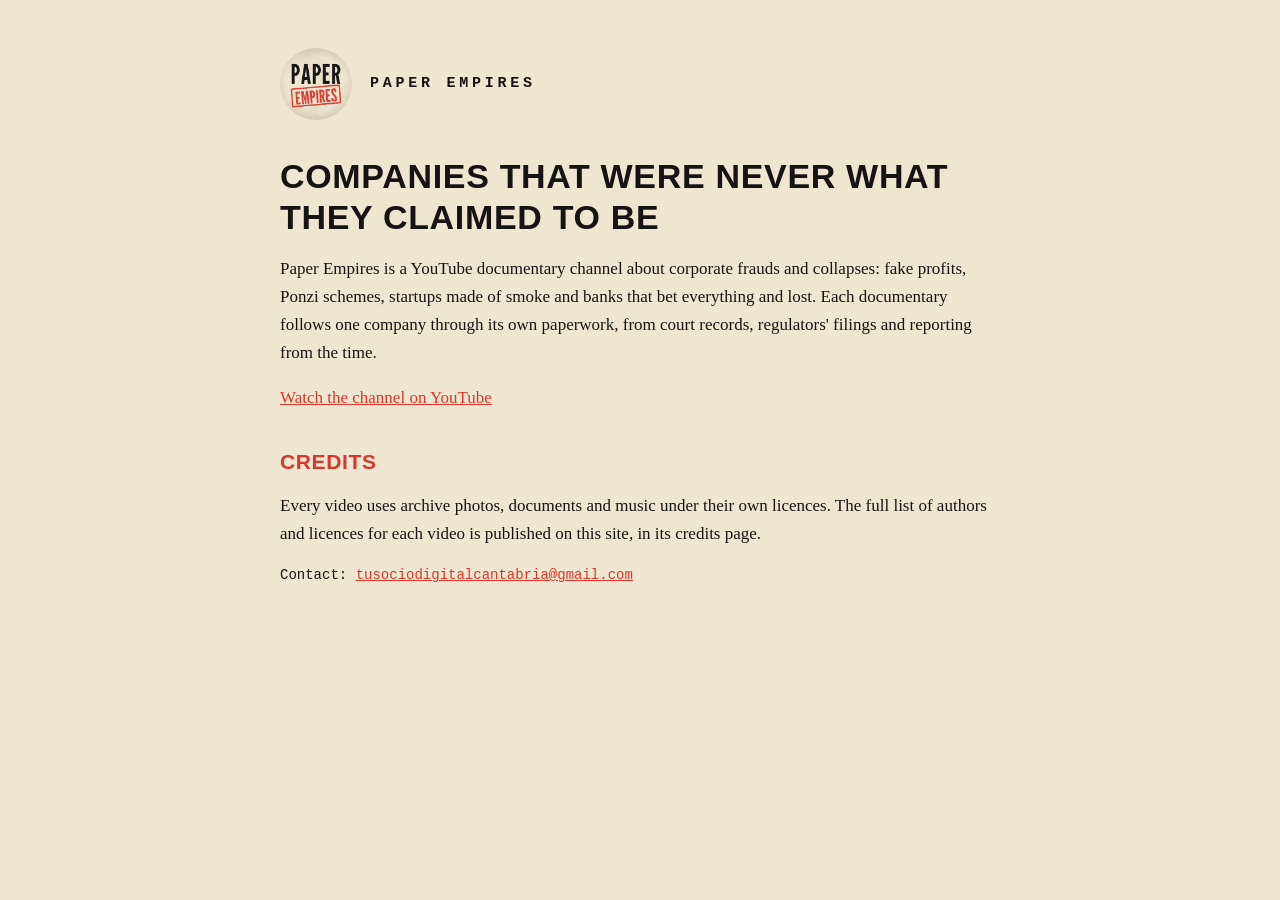
<file: index.html>
<!doctype html>
<html lang="en">
<head>
  <meta charset="utf-8">
  <meta name="viewport" content="width=device-width, initial-scale=1">
  <title>Paper Empires</title>
  <meta name="description" content="Documentaries about corporate frauds and collapses. A YouTube channel.">
  <link rel="stylesheet" href="estilo.css">
</head>
<body>
<main>
  <header><img src="logo-240.png" alt="Paper Empires"><a href="./">Paper Empires</a></header>
  <h1>Companies that were never what they claimed to be</h1>
  <p>Paper Empires is a YouTube documentary channel about corporate frauds and collapses: fake profits, Ponzi schemes, startups made of smoke and banks that bet everything and lost. Each documentary follows one company through its own paperwork, from court records, regulators' filings and reporting from the time.</p>
  <p><a href="https://www.youtube.com/@PaperEmpires-m1l">Watch the channel on YouTube</a></p>

  <h2>Credits</h2>
  <p>Every video uses archive photos, documents and music under their own licences. The full list of authors and licences for each video is published on this site, in its credits page.</p>

  <footer><p>Contact: <a href="mailto:tusociodigitalcantabria@gmail.com">tusociodigitalcantabria@gmail.com</a></p></footer>
</main>
</body>
</html>
</file>
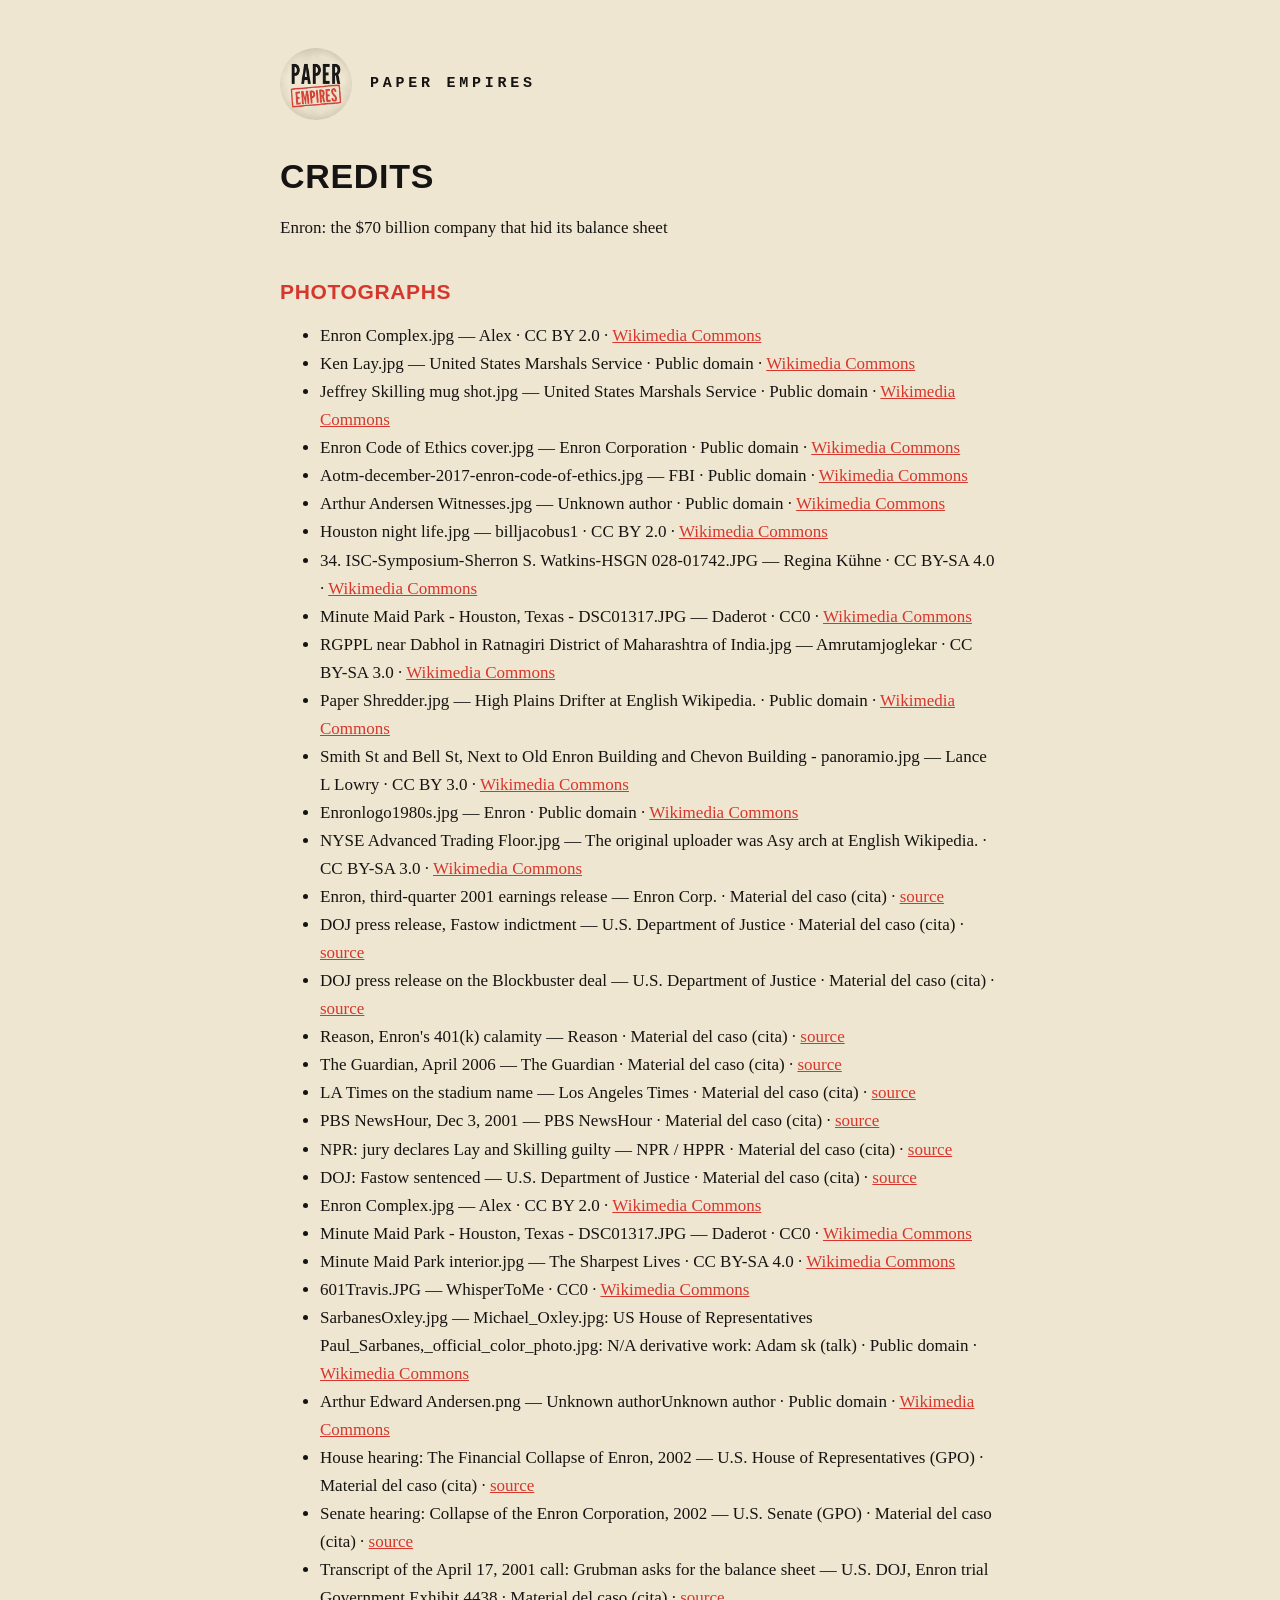
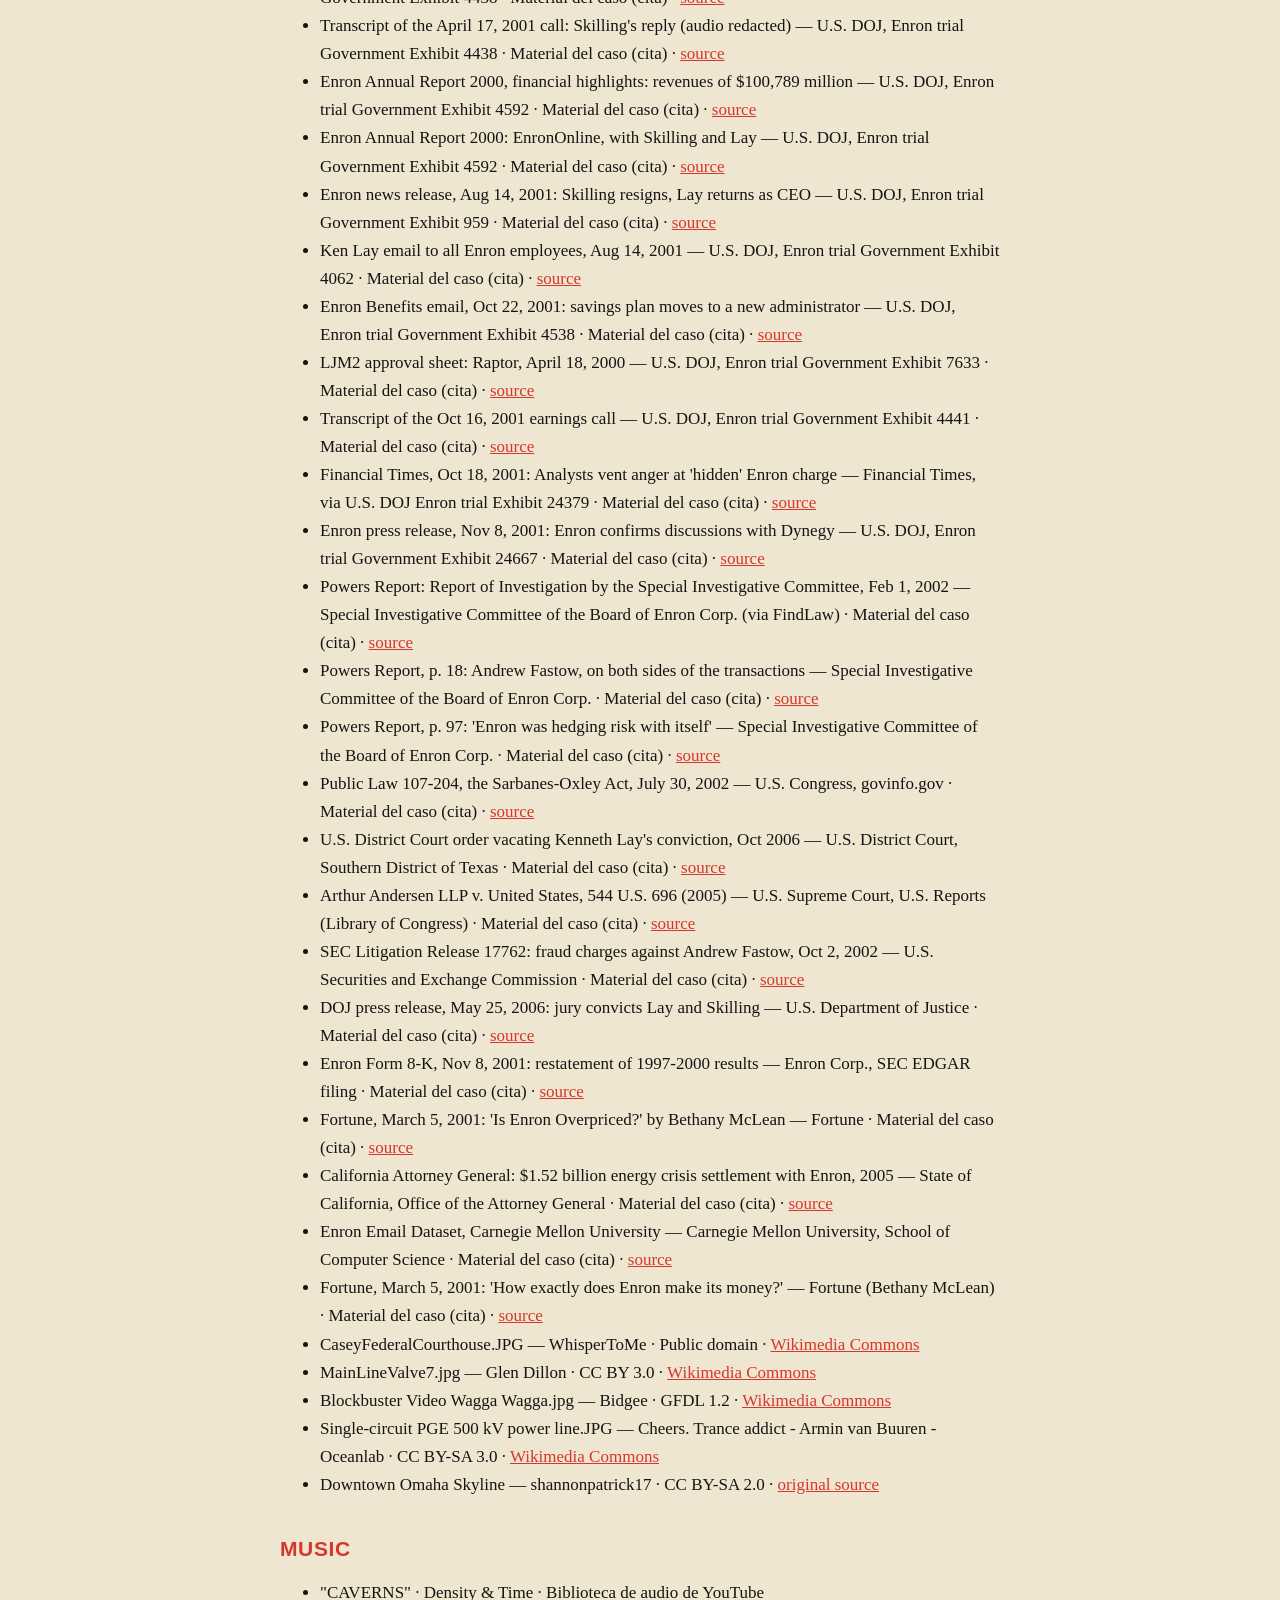
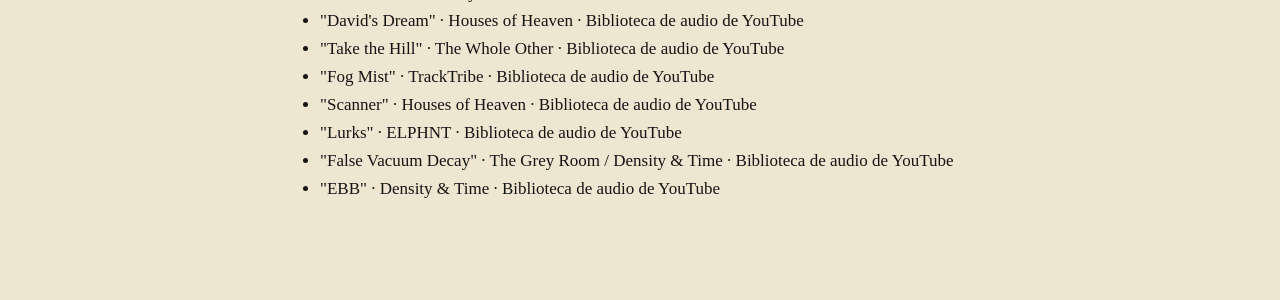
<file: creditos/001-enron-en.html>
<!doctype html><html lang="en"><head><meta charset="utf-8"><meta name="viewport" content="width=device-width, initial-scale=1"><title>Credits · Enron: the $70 billion company that hid its balance sheet</title><link rel="stylesheet" href="../estilo.css"></head><body><main><header><img src="../logo-240.png" alt="Paper Empires"><a href="../">Paper Empires</a></header><h1>Credits</h1><p>Enron: the $70 billion company that hid its balance sheet</p><h2>Photographs</h2><ul><li>Enron Complex.jpg — Alex · CC BY 2.0 · <a href="https://commons.wikimedia.org/wiki/File:Enron_Complex.jpg">Wikimedia Commons</a></li><li>Ken Lay.jpg — United States Marshals Service · Public domain · <a href="https://commons.wikimedia.org/wiki/File:Ken_Lay.jpg">Wikimedia Commons</a></li><li>Jeffrey Skilling mug shot.jpg — United States Marshals Service · Public domain · <a href="https://commons.wikimedia.org/wiki/File:Jeffrey_Skilling_mug_shot.jpg">Wikimedia Commons</a></li><li>Enron Code of Ethics cover.jpg — Enron Corporation · Public domain · <a href="https://commons.wikimedia.org/wiki/File:Enron_Code_of_Ethics_cover.jpg">Wikimedia Commons</a></li><li>Aotm-december-2017-enron-code-of-ethics.jpg — FBI · Public domain · <a href="https://commons.wikimedia.org/wiki/File:Aotm-december-2017-enron-code-of-ethics.jpg">Wikimedia Commons</a></li><li>Arthur Andersen Witnesses.jpg — Unknown author · Public domain · <a href="https://commons.wikimedia.org/wiki/File:Arthur_Andersen_Witnesses.jpg">Wikimedia Commons</a></li><li>Houston night life.jpg — billjacobus1 · CC BY 2.0 · <a href="https://commons.wikimedia.org/wiki/File:Houston_night_life.jpg">Wikimedia Commons</a></li><li>34. ISC-Symposium-Sherron S. Watkins-HSGN 028-01742.JPG — Regina Kühne · CC BY-SA 4.0 · <a href="https://commons.wikimedia.org/wiki/File:34._ISC-Symposium-Sherron_S._Watkins-HSGN_028-01742.JPG">Wikimedia Commons</a></li><li>Minute Maid Park - Houston, Texas - DSC01317.JPG — Daderot · CC0 · <a href="https://commons.wikimedia.org/wiki/File:Minute_Maid_Park_-_Houston,_Texas_-_DSC01317.JPG">Wikimedia Commons</a></li><li>RGPPL near Dabhol in Ratnagiri District of Maharashtra of India.jpg — Amrutamjoglekar · CC BY-SA 3.0 · <a href="https://commons.wikimedia.org/wiki/File:RGPPL_near_Dabhol_in_Ratnagiri_District_of_Maharashtra_of_India.jpg">Wikimedia Commons</a></li><li>Paper Shredder.jpg — High Plains Drifter at English Wikipedia. · Public domain · <a href="https://commons.wikimedia.org/wiki/File:Paper_Shredder.jpg">Wikimedia Commons</a></li><li>Smith St and Bell St, Next to Old Enron Building and Chevon Building - panoramio.jpg — Lance L Lowry · CC BY 3.0 · <a href="https://commons.wikimedia.org/wiki/File:Smith_St_and_Bell_St,_Next_to_Old_Enron_Building_and_Chevon_Building_-_panoramio.jpg">Wikimedia Commons</a></li><li>Enronlogo1980s.jpg — Enron · Public domain · <a href="https://commons.wikimedia.org/wiki/File:Enronlogo1980s.jpg">Wikimedia Commons</a></li><li>NYSE Advanced Trading Floor.jpg — The original uploader was Asy arch at English Wikipedia. · CC BY-SA 3.0 · <a href="https://commons.wikimedia.org/wiki/File:NYSE_Advanced_Trading_Floor.jpg">Wikimedia Commons</a></li><li>Enron, third-quarter 2001 earnings release — Enron Corp. · Material del caso (cita) · <a href="https://picker.uchicago.edu/Enron/EarningsRelease%2810-16-01%29.pdf">source</a></li><li>DOJ press release, Fastow indictment — U.S. Department of Justice · Material del caso (cita) · <a href="https://www.justice.gov/archive/opa/pr/2002/October/02_crm_568.htm">source</a></li><li>DOJ press release on the Blockbuster deal — U.S. Department of Justice · Material del caso (cita) · <a href="https://www.justice.gov/archive/opa/pr/2003/March/03_crm_153.htm">source</a></li><li>Reason, Enron's 401(k) calamity — Reason · Material del caso (cita) · <a href="https://reason.com/2001/12/27/enrons-401k-calamity/">source</a></li><li>The Guardian, April 2006 — The Guardian · Material del caso (cita) · <a href="https://www.theguardian.com/business/2006/apr/14/corporatefraud.enron">source</a></li><li>LA Times on the stadium name — Los Angeles Times · Material del caso (cita) · <a href="https://www.latimes.com/archives/la-xpm-2002-feb-28-sp-enron28-story.html">source</a></li><li>PBS NewsHour, Dec 3, 2001 — PBS NewsHour · Material del caso (cita) · <a href="https://www.pbs.org/newshour/economy/business-july-dec01-enron_12-03">source</a></li><li>NPR: jury declares Lay and Skilling guilty — NPR / HPPR · Material del caso (cita) · <a href="https://www.hppr.org/2006-05-25/jury-declares-lay-and-skilling-guilty-of-fraud">source</a></li><li>DOJ: Fastow sentenced — U.S. Department of Justice · Material del caso (cita) · <a href="https://www.justice.gov/archive/opa/pr/2006/September/06_crm_647.html">source</a></li><li>Enron Complex.jpg — Alex · CC BY 2.0 · <a href="https://commons.wikimedia.org/wiki/File:Enron_Complex.jpg">Wikimedia Commons</a></li><li>Minute Maid Park - Houston, Texas - DSC01317.JPG — Daderot · CC0 · <a href="https://commons.wikimedia.org/wiki/File:Minute_Maid_Park_-_Houston,_Texas_-_DSC01317.JPG">Wikimedia Commons</a></li><li>Minute Maid Park interior.jpg — The Sharpest Lives · CC BY-SA 4.0 · <a href="https://commons.wikimedia.org/wiki/File:Minute_Maid_Park_interior.jpg">Wikimedia Commons</a></li><li>601Travis.JPG — WhisperToMe · CC0 · <a href="https://commons.wikimedia.org/wiki/File:601Travis.JPG">Wikimedia Commons</a></li><li>SarbanesOxley.jpg — Michael_Oxley.jpg: US House of Representatives Paul_Sarbanes,_official_color_photo.jpg: N/A derivative work: Adam sk (talk) · Public domain · <a href="https://commons.wikimedia.org/wiki/File:SarbanesOxley.jpg">Wikimedia Commons</a></li><li>Arthur Edward Andersen.png — Unknown authorUnknown author · Public domain · <a href="https://commons.wikimedia.org/wiki/File:Arthur_Edward_Andersen.png">Wikimedia Commons</a></li><li>House hearing: The Financial Collapse of Enron, 2002 — U.S. House of Representatives (GPO) · Material del caso (cita) · <a href="https://commons.wikimedia.org/wiki/File:THE_FINANCIAL_COLLAPSE_OF_ENRON_(IA_gov.gpo.fdsys.CHRG-107hhrg78506).pdf">source</a></li><li>Senate hearing: Collapse of the Enron Corporation, 2002 — U.S. Senate (GPO) · Material del caso (cita) · <a href="https://commons.wikimedia.org/wiki/File:COLLAPSE_OF_THE_ENRON_CORPORATION_(IA_gov.gpo.fdsys.CHRG-107shrg88896).pdf">source</a></li><li>Transcript of the April 17, 2001 call: Grubman asks for the balance sheet — U.S. DOJ, Enron trial Government Exhibit 4438 · Material del caso (cita) · <a href="https://www.justice.gov/archive/enron/exhibit/02-14/BBC-0001/Images/4438.001.PDF">source</a></li><li>Transcript of the April 17, 2001 call: Skilling's reply (audio redacted) — U.S. DOJ, Enron trial Government Exhibit 4438 · Material del caso (cita) · <a href="https://www.justice.gov/archive/enron/exhibit/02-14/BBC-0001/Images/4438.001.PDF">source</a></li><li>Enron Annual Report 2000, financial highlights: revenues of $100,789 million — U.S. DOJ, Enron trial Government Exhibit 4592 · Material del caso (cita) · <a href="https://www.justice.gov/archive/enron/exhibit/03-21/BBC-0001/Images/4592.001.PDF">source</a></li><li>Enron Annual Report 2000: EnronOnline, with Skilling and Lay — U.S. DOJ, Enron trial Government Exhibit 4592 · Material del caso (cita) · <a href="https://www.justice.gov/archive/enron/exhibit/03-21/BBC-0001/Images/4592.001.PDF">source</a></li><li>Enron news release, Aug 14, 2001: Skilling resigns, Lay returns as CEO — U.S. DOJ, Enron trial Government Exhibit 959 · Material del caso (cita) · <a href="https://www.justice.gov/archive/enron/exhibit/02-02/BBC-0001/Images/EXH023-00160.PDF">source</a></li><li>Ken Lay email to all Enron employees, Aug 14, 2001 — U.S. DOJ, Enron trial Government Exhibit 4062 · Material del caso (cita) · <a href="https://www.justice.gov/archive/enron/exhibit/03-02/BBC-0001/Images/EXH063-00135.PDF">source</a></li><li>Enron Benefits email, Oct 22, 2001: savings plan moves to a new administrator — U.S. DOJ, Enron trial Government Exhibit 4538 · Material del caso (cita) · <a href="https://www.justice.gov/archive/enron/exhibit/02-21/BBC-0001/Images/4538.001.PDF">source</a></li><li>LJM2 approval sheet: Raptor, April 18, 2000 — U.S. DOJ, Enron trial Government Exhibit 7633 · Material del caso (cita) · <a href="https://www.justice.gov/archive/enron/exhibit/03-15/BBC-0001/Images/7633.001.PDF">source</a></li><li>Transcript of the Oct 16, 2001 earnings call — U.S. DOJ, Enron trial Government Exhibit 4441 · Material del caso (cita) · <a href="https://www.justice.gov/archive/enron/exhibit/02-21/BBC-0001/Images/4441.001.PDF">source</a></li><li>Financial Times, Oct 18, 2001: Analysts vent anger at 'hidden' Enron charge — Financial Times, via U.S. DOJ Enron trial Exhibit 24379 · Material del caso (cita) · <a href="https://www.justice.gov/archive/enron/exhibit/04-27/BBC-0001/Images/24379.001.PDF">source</a></li><li>Enron press release, Nov 8, 2001: Enron confirms discussions with Dynegy — U.S. DOJ, Enron trial Government Exhibit 24667 · Material del caso (cita) · <a href="https://www.justice.gov/archive/enron/exhibit/04-19/BBC-0001/Images/24667.001.PDF">source</a></li><li>Powers Report: Report of Investigation by the Special Investigative Committee, Feb 1, 2002 — Special Investigative Committee of the Board of Enron Corp. (via FindLaw) · Material del caso (cita) · <a href="https://web.archive.org/web/2002/http://news.findlaw.com/hdocs/docs/enron/sicreport/sicreport020102.pdf">source</a></li><li>Powers Report, p. 18: Andrew Fastow, on both sides of the transactions — Special Investigative Committee of the Board of Enron Corp. · Material del caso (cita) · <a href="https://web.archive.org/web/2002/http://news.findlaw.com/hdocs/docs/enron/sicreport/sicreport020102.pdf">source</a></li><li>Powers Report, p. 97: 'Enron was hedging risk with itself' — Special Investigative Committee of the Board of Enron Corp. · Material del caso (cita) · <a href="https://web.archive.org/web/2002/http://news.findlaw.com/hdocs/docs/enron/sicreport/sicreport020102.pdf">source</a></li><li>Public Law 107-204, the Sarbanes-Oxley Act, July 30, 2002 — U.S. Congress, govinfo.gov · Material del caso (cita) · <a href="https://www.govinfo.gov/content/pkg/PLAW-107publ204/pdf/PLAW-107publ204.pdf">source</a></li><li>U.S. District Court order vacating Kenneth Lay's conviction, Oct 2006 — U.S. District Court, Southern District of Texas · Material del caso (cita) · <a href="https://www.txs.uscourts.gov/sites/txs/files/laydismissal.pdf">source</a></li><li>Arthur Andersen LLP v. United States, 544 U.S. 696 (2005) — U.S. Supreme Court, U.S. Reports (Library of Congress) · Material del caso (cita) · <a href="https://tile.loc.gov/storage-services/service/ll/usrep/usrep544/usrep544696/usrep544696.pdf">source</a></li><li>SEC Litigation Release 17762: fraud charges against Andrew Fastow, Oct 2, 2002 — U.S. Securities and Exchange Commission · Material del caso (cita) · <a href="https://www.sec.gov/litigation/litreleases/lr17762.htm">source</a></li><li>DOJ press release, May 25, 2006: jury convicts Lay and Skilling — U.S. Department of Justice · Material del caso (cita) · <a href="https://www.justice.gov/archive/opa/pr/2006/May/06_crm_328.html">source</a></li><li>Enron Form 8-K, Nov 8, 2001: restatement of 1997-2000 results — Enron Corp., SEC EDGAR filing · Material del caso (cita) · <a href="https://www.sec.gov/Archives/edgar/data/1024401/000095012901503835/h91831e8-k.txt">source</a></li><li>Fortune, March 5, 2001: 'Is Enron Overpriced?' by Bethany McLean — Fortune · Material del caso (cita) · <a href="https://fortune.com/article/is-enron-overpriced-fortune-2001/">source</a></li><li>California Attorney General: $1.52 billion energy crisis settlement with Enron, 2005 — State of California, Office of the Attorney General · Material del caso (cita) · <a href="https://oag.ca.gov/node/30172">source</a></li><li>Enron Email Dataset, Carnegie Mellon University — Carnegie Mellon University, School of Computer Science · Material del caso (cita) · <a href="https://www.cs.cmu.edu/~enron/">source</a></li><li>Fortune, March 5, 2001: 'How exactly does Enron make its money?' — Fortune (Bethany McLean) · Material del caso (cita) · <a href="https://fortune.com/article/is-enron-overpriced-fortune-2001/">source</a></li><li>CaseyFederalCourthouse.JPG — WhisperToMe · Public domain · <a href="https://commons.wikimedia.org/wiki/File:CaseyFederalCourthouse.JPG">Wikimedia Commons</a></li><li>MainLineValve7.jpg — Glen Dillon · CC BY 3.0 · <a href="https://commons.wikimedia.org/wiki/File:MainLineValve7.jpg">Wikimedia Commons</a></li><li>Blockbuster Video Wagga Wagga.jpg — Bidgee · GFDL 1.2 · <a href="https://commons.wikimedia.org/wiki/File:Blockbuster_Video_Wagga_Wagga.jpg">Wikimedia Commons</a></li><li>Single-circuit PGE 500 kV power line.JPG — Cheers. Trance addict - Armin van Buuren - Oceanlab · CC BY-SA 3.0 · <a href="https://commons.wikimedia.org/wiki/File:Single-circuit_PGE_500_kV_power_line.JPG">Wikimedia Commons</a></li><li>Downtown Omaha Skyline — shannonpatrick17 · CC BY-SA 2.0 · <a href="https://www.flickr.com/photos/10799351@N00/367151351">original source</a></li></ul><h2>Music</h2><ul><li>"CAVERNS" · Density &amp; Time · Biblioteca de audio de YouTube</li><li>"David's Dream" · Houses of Heaven · Biblioteca de audio de YouTube</li><li>"Take the Hill" · The Whole Other · Biblioteca de audio de YouTube</li><li>"Fog Mist" · TrackTribe · Biblioteca de audio de YouTube</li><li>"Scanner" · Houses of Heaven · Biblioteca de audio de YouTube</li><li>"Lurks" · ELPHNT · Biblioteca de audio de YouTube</li><li>"False Vacuum Decay" · The Grey Room / Density &amp; Time · Biblioteca de audio de YouTube</li><li>"EBB" · Density &amp; Time · Biblioteca de audio de YouTube</li></ul></main></body></html>
</file>
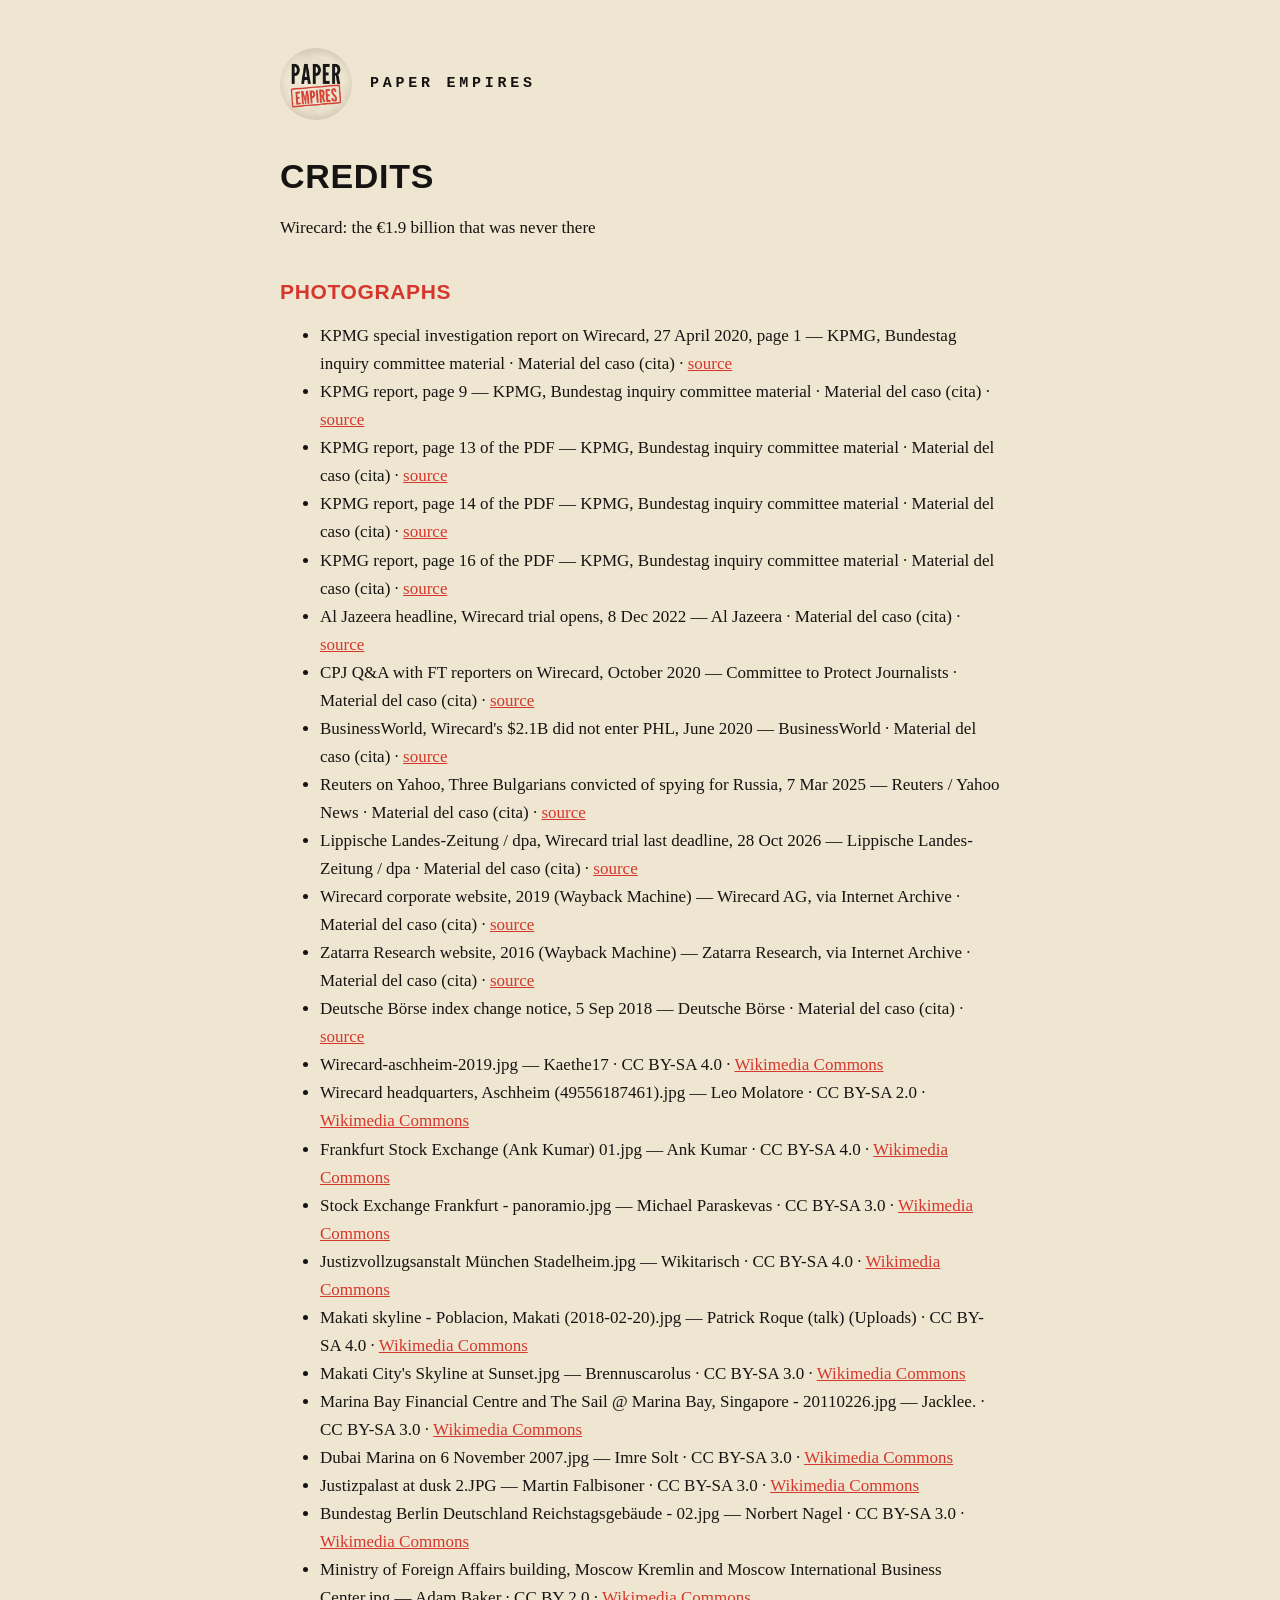
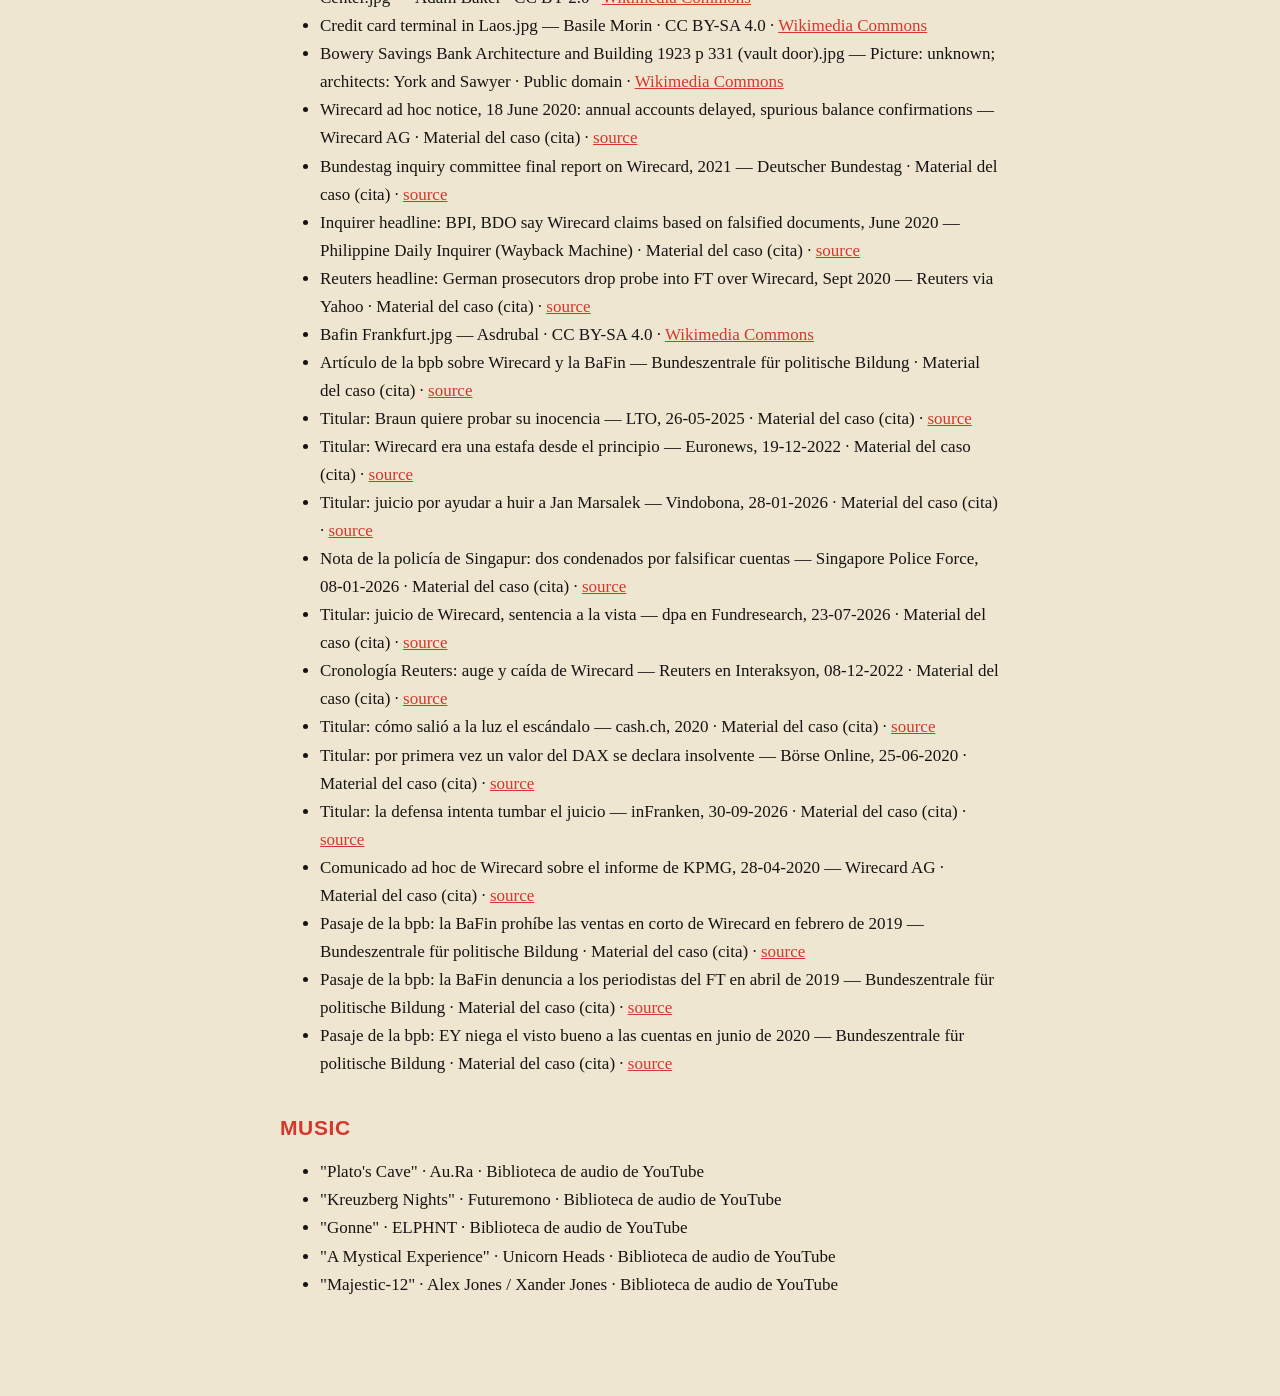
<file: creditos/002-wirecard-en.html>
<!doctype html><html lang="en"><head><meta charset="utf-8"><meta name="viewport" content="width=device-width, initial-scale=1"><title>Credits · Wirecard: the €1.9 billion that was never there</title><link rel="stylesheet" href="../estilo.css"></head><body><main><header><img src="../logo-240.png" alt="Paper Empires"><a href="../">Paper Empires</a></header><h1>Credits</h1><p>Wirecard: the €1.9 billion that was never there</p><h2>Photographs</h2><ul><li>KPMG special investigation report on Wirecard, 27 April 2020, page 1 — KPMG, Bundestag inquiry committee material · Material del caso (cita) · <a href="https://dserver.bundestag.de/btd/19/CD30900/">source</a></li><li>KPMG report, page 9 — KPMG, Bundestag inquiry committee material · Material del caso (cita) · <a href="https://dserver.bundestag.de/btd/19/CD30900/">source</a></li><li>KPMG report, page 13 of the PDF — KPMG, Bundestag inquiry committee material · Material del caso (cita) · <a href="https://dserver.bundestag.de/btd/19/CD30900/">source</a></li><li>KPMG report, page 14 of the PDF — KPMG, Bundestag inquiry committee material · Material del caso (cita) · <a href="https://dserver.bundestag.de/btd/19/CD30900/">source</a></li><li>KPMG report, page 16 of the PDF — KPMG, Bundestag inquiry committee material · Material del caso (cita) · <a href="https://dserver.bundestag.de/btd/19/CD30900/">source</a></li><li>Al Jazeera headline, Wirecard trial opens, 8 Dec 2022 — Al Jazeera · Material del caso (cita) · <a href="https://www.aljazeera.com/economy/2022/12/8/germany-opens-wirecard-fraud-trial-over-missing-2bn">source</a></li><li>CPJ Q&amp;A with FT reporters on Wirecard, October 2020 — Committee to Protect Journalists · Material del caso (cita) · <a href="https://cpj.org/2020/10/qa-financial-times-reporters-dan-mccrum-and-stefania-palma-on-wirecard-and-pressures-on-business-journalists/">source</a></li><li>BusinessWorld, Wirecard's $2.1B did not enter PHL, June 2020 — BusinessWorld · Material del caso (cita) · <a href="https://www.bworldonline.com/?p=300906">source</a></li><li>Reuters on Yahoo, Three Bulgarians convicted of spying for Russia, 7 Mar 2025 — Reuters / Yahoo News · Material del caso (cita) · <a href="https://www.yahoo.com/news/three-bulgarians-convicted-spying-russia-144852457.html">source</a></li><li>Lippische Landes-Zeitung / dpa, Wirecard trial last deadline, 28 Oct 2026 — Lippische Landes-Zeitung / dpa · Material del caso (cita) · <a href="https://www.lz.de/ueberregional/wirtschaft/24450291_Wirecard-Prozess-Letzte-Frist-fuer-die-Verteidiger.html">source</a></li><li>Wirecard corporate website, 2019 (Wayback Machine) — Wirecard AG, via Internet Archive · Material del caso (cita) · <a href="https://web.archive.org/web/2019if_/https://www.wirecard.com/">source</a></li><li>Zatarra Research website, 2016 (Wayback Machine) — Zatarra Research, via Internet Archive · Material del caso (cita) · <a href="https://web.archive.org/web/2016if_/http://zatarra-research.com/">source</a></li><li>Deutsche Börse index change notice, 5 Sep 2018 — Deutsche Börse · Material del caso (cita) · <a href="https://www.cashmarket.deutsche-boerse.com/">source</a></li><li>Wirecard-aschheim-2019.jpg — Kaethe17 · CC BY-SA 4.0 · <a href="https://commons.wikimedia.org/wiki/File:Wirecard-aschheim-2019.jpg">Wikimedia Commons</a></li><li>Wirecard headquarters, Aschheim (49556187461).jpg — Leo Molatore · CC BY-SA 2.0 · <a href="https://commons.wikimedia.org/wiki/File:Wirecard_headquarters,_Aschheim_(49556187461).jpg">Wikimedia Commons</a></li><li>Frankfurt Stock Exchange (Ank Kumar) 01.jpg — Ank Kumar · CC BY-SA 4.0 · <a href="https://commons.wikimedia.org/wiki/File:Frankfurt_Stock_Exchange_(Ank_Kumar)_01.jpg">Wikimedia Commons</a></li><li>Stock Exchange Frankfurt - panoramio.jpg — Michael Paraskevas · CC BY-SA 3.0 · <a href="https://commons.wikimedia.org/wiki/File:Stock_Exchange_Frankfurt_-_panoramio.jpg">Wikimedia Commons</a></li><li>Justizvollzugsanstalt München Stadelheim.jpg — Wikitarisch · CC BY-SA 4.0 · <a href="https://commons.wikimedia.org/wiki/File:Justizvollzugsanstalt_M%C3%BCnchen_Stadelheim.jpg">Wikimedia Commons</a></li><li>Makati skyline - Poblacion, Makati (2018-02-20).jpg — Patrick Roque (talk) (Uploads) · CC BY-SA 4.0 · <a href="https://commons.wikimedia.org/wiki/File:Makati_skyline_-_Poblacion,_Makati_(2018-02-20).jpg">Wikimedia Commons</a></li><li>Makati City's Skyline at Sunset.jpg — Brennuscarolus · CC BY-SA 3.0 · <a href="https://commons.wikimedia.org/wiki/File:Makati_City%27s_Skyline_at_Sunset.jpg">Wikimedia Commons</a></li><li>Marina Bay Financial Centre and The Sail @ Marina Bay, Singapore - 20110226.jpg — Jacklee. · CC BY-SA 3.0 · <a href="https://commons.wikimedia.org/wiki/File:Marina_Bay_Financial_Centre_and_The_Sail_@_Marina_Bay,_Singapore_-_20110226.jpg">Wikimedia Commons</a></li><li>Dubai Marina on 6 November 2007.jpg — Imre Solt · CC BY-SA 3.0 · <a href="https://commons.wikimedia.org/wiki/File:Dubai_Marina_on_6_November_2007.jpg">Wikimedia Commons</a></li><li>Justizpalast at dusk 2.JPG — Martin Falbisoner · CC BY-SA 3.0 · <a href="https://commons.wikimedia.org/wiki/File:Justizpalast_at_dusk_2.JPG">Wikimedia Commons</a></li><li>Bundestag Berlin Deutschland Reichstagsgebäude - 02.jpg — Norbert Nagel · CC BY-SA 3.0 · <a href="https://commons.wikimedia.org/wiki/File:Bundestag_Berlin_Deutschland_Reichstagsgeb%C3%A4ude_-_02.jpg">Wikimedia Commons</a></li><li>Ministry of Foreign Affairs building, Moscow Kremlin and Moscow International Business Center.jpg — Adam Baker · CC BY 2.0 · <a href="https://commons.wikimedia.org/wiki/File:Ministry_of_Foreign_Affairs_building,_Moscow_Kremlin_and_Moscow_International_Business_Center.jpg">Wikimedia Commons</a></li><li>Credit card terminal in Laos.jpg — Basile Morin · CC BY-SA 4.0 · <a href="https://commons.wikimedia.org/wiki/File:Credit_card_terminal_in_Laos.jpg">Wikimedia Commons</a></li><li>Bowery Savings Bank Architecture and Building 1923 p 331 (vault door).jpg — Picture: unknown; architects: York and Sawyer · Public domain · <a href="https://commons.wikimedia.org/wiki/File:Bowery_Savings_Bank_Architecture_and_Building_1923_p_331_(vault_door).jpg">Wikimedia Commons</a></li><li>Wirecard ad hoc notice, 18 June 2020: annual accounts delayed, spurious balance confirmations — Wirecard AG · Material del caso (cita) · <a href="https://wirecard.com/2020/06/18/wirecard-ag-date-for-publication-of-annual-and-consolidated-financial-statements-2019-delayed-due-to-indications-of-presentation-of-spurious-balance-confirmations/">source</a></li><li>Bundestag inquiry committee final report on Wirecard, 2021 — Deutscher Bundestag · Material del caso (cita) · <a href="https://dserver.bundestag.de/btd/19/305/1930500.pdf">source</a></li><li>Inquirer headline: BPI, BDO say Wirecard claims based on falsified documents, June 2020 — Philippine Daily Inquirer (Wayback Machine) · Material del caso (cita) · <a href="https://web.archive.org/web/2020if_/https://business.inquirer.net/300457/bpi-bdo-wirecard-claims-based-on-falsified-docs">source</a></li><li>Reuters headline: German prosecutors drop probe into FT over Wirecard, Sept 2020 — Reuters via Yahoo · Material del caso (cita) · <a href="https://au.news.yahoo.com/german-prosecutors-drop-probe-ft-185715145.html">source</a></li><li>Bafin Frankfurt.jpg — Asdrubal · CC BY-SA 4.0 · <a href="https://commons.wikimedia.org/wiki/File:Bafin_Frankfurt.jpg">Wikimedia Commons</a></li><li>Artículo de la bpb sobre Wirecard y la BaFin — Bundeszentrale für politische Bildung · Material del caso (cita) · <a href="https://www.bpb.de/kurz-knapp/hintergrund-aktuell/562462/der-wirecard-skandal-und-die-bafin/">source</a></li><li>Titular: Braun quiere probar su inocencia — LTO, 26-05-2025 · Material del caso (cita) · <a href="https://www.lto.de/recht/kanzleien-unternehmen/k/wirecard-prozess-lg-muenchen-i-unschuld-braun-beweisantrag-krausslach">source</a></li><li>Titular: Wirecard era una estafa desde el principio — Euronews, 19-12-2022 · Material del caso (cita) · <a href="https://es.euronews.com/2022/12/19/wirecard-cuentas-juicio">source</a></li><li>Titular: juicio por ayudar a huir a Jan Marsalek — Vindobona, 28-01-2026 · Material del caso (cita) · <a href="https://www.vindobona.org/article/assistance-in-escape-for-jan-marsalek-former-fpo-representative-thomas-s-in-court">source</a></li><li>Nota de la policía de Singapur: dos condenados por falsificar cuentas — Singapore Police Force, 08-01-2026 · Material del caso (cita) · <a href="https://www.police.gov.sg/Media-Hub/News/2026/01/20260108_two_individuals_convicted_and_sentenced_for_falsification_of_accounts">source</a></li><li>Titular: juicio de Wirecard, sentencia a la vista — dpa en Fundresearch, 23-07-2026 · Material del caso (cita) · <a href="https://www.fundresearch.de/nachrichten/prozess-gericht/2026/07/wirecard-prozess-urteil-in-sicht-540290.php">source</a></li><li>Cronología Reuters: auge y caída de Wirecard — Reuters en Interaksyon, 08-12-2022 · Material del caso (cita) · <a href="https://interaksyon.philstar.com/business/2022/12/08/236692/timeline-the-rise-and-fall-of-wirecard/">source</a></li><li>Titular: cómo salió a la luz el escándalo — cash.ch, 2020 · Material del caso (cita) · <a href="https://www.cash.ch/news/politik/wie-der-milliardenschwere-finanzskandal-ans-licht-kam-442781">source</a></li><li>Titular: por primera vez un valor del DAX se declara insolvente — Börse Online, 25-06-2020 · Material del caso (cita) · <a href="https://www.boerse-online.de/nachrichten/aktien/wirecard-aktie-apokalypse-aus-aschheim-erstmals-meldet-ein-dax-konzern-insolvenz-an-1029340768">source</a></li><li>Titular: la defensa intenta tumbar el juicio — inFranken, 30-09-2026 · Material del caso (cita) · <a href="https://www.infranken.de/deutschland/wirecard-verteidiger-wollen-prozess-vor-ende-noch-aushebeln-art-6399736">source</a></li><li>Comunicado ad hoc de Wirecard sobre el informe de KPMG, 28-04-2020 — Wirecard AG · Material del caso (cita) · <a href="https://www.wirecard.com/wp-content/uploads/2021/01/AH_2020_04_28_KPMG-Bericht.pdf">source</a></li><li>Pasaje de la bpb: la BaFin prohíbe las ventas en corto de Wirecard en febrero de 2019 — Bundeszentrale für politische Bildung · Material del caso (cita) · <a href="https://www.bpb.de/kurz-knapp/hintergrund-aktuell/562462/der-wirecard-skandal-und-die-bafin/">source</a></li><li>Pasaje de la bpb: la BaFin denuncia a los periodistas del FT en abril de 2019 — Bundeszentrale für politische Bildung · Material del caso (cita) · <a href="https://www.bpb.de/kurz-knapp/hintergrund-aktuell/562462/der-wirecard-skandal-und-die-bafin/">source</a></li><li>Pasaje de la bpb: EY niega el visto bueno a las cuentas en junio de 2020 — Bundeszentrale für politische Bildung · Material del caso (cita) · <a href="https://www.bpb.de/kurz-knapp/hintergrund-aktuell/562462/der-wirecard-skandal-und-die-bafin/">source</a></li></ul><h2>Music</h2><ul><li>"Plato's Cave" · Au.Ra · Biblioteca de audio de YouTube</li><li>"Kreuzberg Nights" · Futuremono · Biblioteca de audio de YouTube</li><li>"Gonne" · ELPHNT · Biblioteca de audio de YouTube</li><li>"A Mystical Experience" · Unicorn Heads · Biblioteca de audio de YouTube</li><li>"Majestic-12" · Alex Jones / Xander Jones · Biblioteca de audio de YouTube</li></ul></main></body></html>
</file>
<file: estilo.css>
:root { --tinta: #161412; --crema: #efe6d2; --gris: #6b6155; --rojo: #d6372c; }
* { box-sizing: border-box; }
body { margin: 0; background: var(--crema); color: var(--tinta); font: 17px/1.65 Georgia, "Times New Roman", serif; }
main { max-width: 760px; margin: 0 auto; padding: 48px 20px 80px; }
header { display: flex; align-items: center; gap: 18px; margin-bottom: 36px; }
header img { width: 72px; height: 72px; border-radius: 50%; }
header a { color: var(--tinta); text-decoration: none; font: 600 15px/1.2 "Courier New", monospace; letter-spacing: 0.25em; text-transform: uppercase; }
h1 { font: 700 34px/1.2 Impact, "Arial Narrow", sans-serif; letter-spacing: 0.02em; text-transform: uppercase; margin: 0 0 8px; }
h2 { font: 700 21px/1.3 Impact, "Arial Narrow", sans-serif; letter-spacing: 0.03em; text-transform: uppercase; color: var(--rojo); margin: 36px 0 8px; }
p, li { color: var(--tinta); }
.fecha, footer { color: var(--gris); font: 14px/1.5 "Courier New", monospace; }
a { color: var(--rojo); }
hr { border: 0; border-top: 1px solid #cfc3a8; margin: 56px 0 24px; }
nav { margin-top: 28px; display: flex; gap: 22px; flex-wrap: wrap; font: 15px "Courier New", monospace; }
</file>
